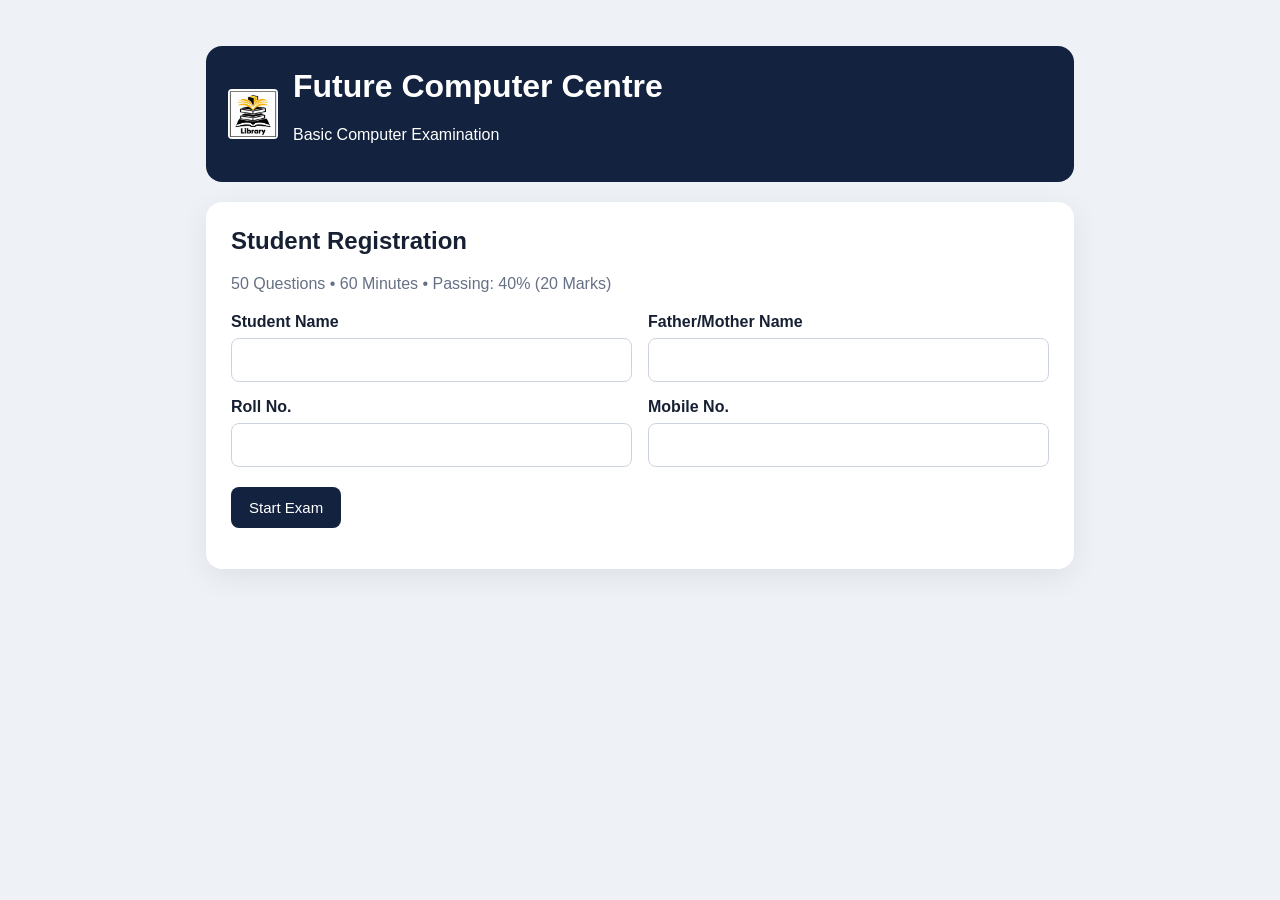
<file: index.html>
<!doctype html> 
<html lang="en">
<head>
<meta charset="utf-8">
<meta name="viewport" content="width=device-width,initial-scale=1"> 
<title>Future Computer Centre - Basic Exam</title>
<link rel="stylesheet" href="style.css">
<style>
  .logo-img { width: 50px; height: 50px; border-radius: 4px; object-fit: contain; }
  .examtop { display: flex; justify-content: space-between; align-items: center; margin-bottom: 15px; }
  .q-palette { display: flex; flex-wrap: wrap; gap: 5px; margin-top: 15px; margin-bottom: 15px; }
  .q-btn { width: 35px; height: 35px; border: 1px solid #ccc; background: #f0f0f0; cursor: pointer; border-radius: 3px; font-weight: bold; }
  .q-btn.active { border: 2px solid #007bff; background: #e7f1ff; }
  .q-btn.answered { background: #28a745; color: white; border-color: #28a745; }
</style>
</head> 
<body>
<div class="wrap"> 
<header style="display:flex; align-items:center; gap:15px;">
  <!-- Integrated Library Logo -->
  <img class="logo-img" src="library.jpeg" alt="Library Logo">
  <div>
    <h1>Future Computer Centre</h1>
    <p>Basic Computer Examination</p>
  </div>
</header> 

<section id="start" class="card"> 
<h2>Student Registration</h2>
<p class="muted">50 Questions • 60 Minutes • Passing: 40% (20 Marks)</p> 
<div class="grid">
  <label>Student Name<input id="name" required></label>
  <label>Father/Mother Name<input id="parent" required></label> 
  <label>Roll No.<input id="roll" required></label>
  <label>Mobile No.<input id="mobile"></label>
</div> 
<button onclick="startExam()">Start Exam</button>
<p id="err" class="error"></p> 
</section> 

<section id="exam" class="card hidden">
  <div class="examtop">
    <span id="progress"></span>
    <strong id="timer">60:00</strong>
  </div> 
  <div id="question"></div>
  
  <!-- Question Palette for 50 Qs -->
  <div id="palette" class="q-palette"></div>

  <div class="nav">
    <button id="prev" onclick="prevQ()">Previous</button>
    <button id="next" onclick="nextQ()">Next</button>
    <button id="submit" class="danger" onclick="submitExam()">Submit Exam</button>
  </div>
</section> 

<section id="result" class="card hidden"></section> 
</div> 

<script> 
const questions = [
  // Computer Basics
  {"q": "What does CPU stand for?", "options": ["Central Processing Unit", "Computer Personal Unit", "Central Program Utility", "Control Processing User"], "answer": 0},
  {"q": "Which device is mainly used to type text?", "options": ["Monitor", "Keyboard", "Speaker", "Printer"], "answer": 1},
  {"q": "Which of these is an output device?", "options": ["Mouse", "Keyboard", "Monitor", "Scanner"], "answer": 2},
  {"q": "What is the full form of RAM?", "options": ["Read Access Memory", "Random Access Memory", "Run Access Memory", "Rapid Action Memory"], "answer": 1},
  {"q": "Which shortcut key is used to Copy selected text?", "options": ["Ctrl + X", "Ctrl + C", "Ctrl + V", "Ctrl + Z"], "answer": 1},
  {"q": "Which shortcut key is used to Paste?", "options": ["Ctrl + P", "Ctrl + V", "Ctrl + S", "Ctrl + A"], "answer": 1},
  {"q": "What is the shortcut key to Save a file?", "options": ["Ctrl + S", "Ctrl + D", "Ctrl + W", "Ctrl + F"], "answer": 0},
  {"q": "Which key is used to delete characters to the left of the cursor?", "options": ["Delete", "Backspace", "Shift", "Tab"], "answer": 1},
  {"q": "What is the full form of ROM?", "options": ["Read Only Memory", "Random Only Memory", "Run Operating Memory", "Real Output Module"], "answer": 0},
  {"q": "Which device provides temporary power backup to a PC?", "options": ["UPS", "CPU", "RAM", "Hard Disk"], "answer": 0},

  // MS Paint
  {"q": "What is the primary extension for files saved in MS Paint?", "options": [".png", ".docx", ".xlsx", ".pptx"], "answer": 0},
  {"q": "Which tool in MS Paint is used to fill color in a closed shape?", "options": ["Pencil", "Fill with color (Bucket)", "Brush", "Eraser"], "answer": 1},
  {"q": "Which tool in MS Paint allows you to zoom in on a photo?", "options": ["Magnifier", "Text Tool", "Color Picker", "Selection"], "answer": 0},
  {"q": "Which key combination is used to Undo an action in MS Paint?", "options": ["Ctrl + Y", "Ctrl + Z", "Ctrl + X", "Ctrl + A"], "answer": 1},
  {"q": "Which tool is used to write text in MS Paint?", "options": ["Pencil", "Text Tool (A)", "Brush", "Curve"], "answer": 1},
  {"q": "Which shape tool is used to draw perfect circles in Paint while holding Shift?", "options": ["Rectangle", "Oval", "Line", "Polygon"], "answer": 1},
  {"q": "What happens when you press Ctrl + N in MS Paint?", "options": ["Opens a new page", "Saves the file", "Prints the page", "Closes Paint"], "answer": 0},
  {"q": "Which color is selected as 'Color 1' in MS Paint?", "options": ["Background Color", "Foreground/Drawing Color", "Transparent Color", "Eraser Color"], "answer": 1},
  {"q": "Which tool allows freehand drawing in MS Paint?", "options": ["Pencil", "Rectangle", "Line", "Fill Color"], "answer": 0},
  {"q": "Can you insert 3D shapes directly in basic MS Paint?", "options": ["Yes", "No", "Only on Sundays", "With Ctrl key"], "answer": 1},

  // MS Word (WinWord)
  {"q": "What is the executable file name to open MS Word from Run dialog?", "options": ["msword.exe", "winword.exe", "word.exe", "wordpad.exe"], "answer": 1},
  {"q": "What is the default extension of MS Word 2007 and later files?", "options": [".docx", ".doc", ".txt", ".rtf"], "answer": 0},
  {"q": "Which shortcut key is used to Select All text in MS Word?", "options": ["Ctrl + A", "Ctrl + S", "Ctrl + Alt + A", "Shift + A"], "answer": 0},
  {"q": "Which alignment sets text evenly between left and right margins?", "options": ["Align Left", "Center", "Align Right", "Justify"], "answer": 3},
  {"q": "Which key is used to check Spelling and Grammar in MS Word?", "options": ["F5", "F7", "F12", "F2"], "answer": 1},
  {"q": "What is the shortcut key to Bold selected text?", "options": ["Ctrl + B", "Ctrl + I", "Ctrl + U", "Ctrl + Shift + B"], "answer": 0},
  {"q": "Which feature in MS Word automatically moves text to the next line?", "options": ["Word Wrap", "Line Wrap", "Text Shift", "Auto Paragraph"], "answer": 0},
  {"q": "What is the shortcut to open the Print Preview dialog?", "options": ["Ctrl + P", "Ctrl + F2", "Alt + P", "Both A and B"], "answer": 3},
  {"q": "Which view displays the document as it will appear when printed?", "options": ["Draft View", "Web Layout", "Print Layout", "Outline View"], "answer": 2},
  {"q": "Which feature is used to send the same letter to multiple recipients?", "options": ["Mail Merge", "Macro", "Cross-reference", "Track Changes"], "answer": 0},

  // MS Excel
  {"q": "What is the intersection of a column and a row in Excel called?", "options": ["Square", "Cell", "Box", "Block"], "answer": 1},
  {"q": "Every formula in MS Excel must begin with which symbol?", "options": ["+", "@", "=", "#"], "answer": 2},
  {"q": "What is the standard file extension for MS Excel workbooks?", "options": [".xlsx", ".xlsb", ".doc", ".pdf"], "answer": 0},
  {"q": "Which function is used to add values in a range of cells?", "options": ["ADD()", "TOTAL()", "SUM()", "COUNT()"], "answer": 2},
  {"q": "How are columns identified in MS Excel?", "options": ["Numbers (1, 2, 3)", "Letters (A, B, C)", "Roman numerals", "Symbols"], "answer": 1},
  {"q": "What is the total default sheet count in newer Excel versions?", "options": ["1", "3", "5", "10"], "answer": 0},
  {"q": "Which formula is correct to calculate average of cells A1 to A5?", "options": ["=AVG(A1:A5)", "=AVERAGE(A1:A5)", "=SUM(A1:A5)/AVG", "=MEAN(A1:A5)"], "answer": 1},
  {"q": "What shortcut key opens the 'Format Cells' dialog box in Excel?", "options": ["Ctrl + 1", "Ctrl + F", "Alt + F1", "Shift + F11"], "answer": 0},
  {"q": "Which key is pressed to edit the active cell in Excel?", "options": ["F2", "F4", "F7", "F11"], "answer": 0},
  {"q": "Which chart type is best for showing trends over time?", "options": ["Pie Chart", "Line Chart", "Bar Chart", "Scatter Plot"], "answer": 1},

  // MS PowerPoint
  {"q": "What is an individual page in a PowerPoint presentation called?", "options": ["Page", "Sheet", "Slide", "Document"], "answer": 2},
  {"q": "What is the shortcut key to start a slideshow from the beginning?", "options": ["F5", "Shift + F5", "F1", "F12"], "answer": 0},
  {"q": "Which shortcut key starts a slideshow from the current slide?", "options": ["F5", "Shift + F5", "Ctrl + F5", "Alt + F5"], "answer": 1},
  {"q": "What is the default extension of PowerPoint presentations?", "options": [".pptx", ".ppt", ".pdf", ".docx"], "answer": 0},
  {"q": "Which effect is applied to control how slides enter during presentation?", "options": ["Animation", "Slide Transition", "Custom Show", "Design Layout"], "answer": 1},
  {"q": "Which key stops an active slideshow in PowerPoint?", "options": ["Esc", "Enter", "Spacebar", "Backspace"], "answer": 0},
  {"q": "Which pane displays miniature versions of all slides in presentation?", "options": ["Slide Sorter View / Thumbnail Pane", "Notes Pane", "Task Pane", "Outline View"], "answer": 0},
  {"q": "What is the shortcut key to insert a New Slide in PowerPoint?", "options": ["Ctrl + N", "Ctrl + M", "Ctrl + S", "Ctrl + K"], "answer": 1},
  {"q": "Which tab contains options for slide themes and color schemes?", "options": ["Insert", "Design", "Transitions", "View"], "answer": 1},
  {"q": "Which view is used to give speeches while viewing speaker notes?", "options": ["Presenter View", "Reading View", "Slide Show", "Master View"], "answer": 0}
];

let current = 0;
let answers = Array(questions.length).fill(null);
let seconds = 3600; // 60 minutes
let timerId = null;
let student = {};

function startExam(){ 
  student = {
    name: document.getElementById('name').value.trim(),
    parent: document.getElementById('parent').value.trim(),
    roll: document.getElementById('roll').value.trim(),
    mobile: document.getElementById('mobile').value.trim()
  }; 
  if(!student.name || !student.parent || !student.roll){
    document.getElementById('err').textContent = 'Please fill Student Name, Father/Mother Name and Roll No.';
    return;
  } 
  document.getElementById('start').classList.add('hidden'); 
  document.getElementById('exam').classList.remove('hidden'); 
  render(); 
  timerId = setInterval(tick, 1000); 
} 

function tick(){
  seconds--;
  let m = Math.floor(seconds/60), s = seconds%60;
  document.getElementById('timer').textContent = `${String(m).padStart(2,'0')}:${String(s).padStart(2,'0')}`;
  if(seconds <= 0) submitExam(true);
} 

function render(){
  let x = questions[current];
  document.getElementById('progress').textContent = `Question ${current+1} of ${questions.length}`;
  document.getElementById('question').innerHTML = `<h2>${current+1}. ${x.q}</h2>` + 
    x.options.map((o,i) => `
      <label class="option">
        <input type="radio" name="opt" value="${i}" ${answers[current]===i?'checked':''} onchange="selectOpt(${i})"> ${o}
      </label>`).join('');
  
  document.getElementById('prev').disabled = (current === 0);
  document.getElementById('next').disabled = (current === questions.length-1);
  
  renderPalette();
}

function selectOpt(idx){
  answers[current] = idx;
  renderPalette();
}

function renderPalette(){
  let p = document.getElementById('palette');
  p.innerHTML = questions.map((_, i) => `
    <button class="q-btn ${i===current ? 'active' : ''} ${answers[i]!==null ? 'answered' : ''}" onclick="goToQ(${i})">${i+1}</button>
  `).join('');
}

function goToQ(index){
  current = index;
  render();
}

function prevQ(){ if(current > 0){ current--; render(); } } 
function nextQ(){ if(current < questions.length - 1){ current++; render(); } } 

function submitExam(auto = false){
  if(timerId) clearInterval(timerId);
  let score = answers.reduce((n, a, i) => n + (a === questions[i].answer ? 1 : 0), 0);
  let pct = (score / questions.length) * 100;
  
  localStorage.setItem('fcc_result', JSON.stringify({
    student, score, pct, answers, date: new Date().toLocaleDateString('en-IN')
  }));
  
  document.getElementById('exam').classList.add('hidden');
  let pass = pct >= 40;
  document.getElementById('result').classList.remove('hidden');
  document.getElementById('result').innerHTML = `
    <div class="resultbox">
      <h2>Exam Result</h2>
      <h1>${score} / ${questions.length}</h1>
      <p>Percentage: <b>${pct.toFixed(2)}%</b></p>
      <h2 class="${pass ? 'pass' : 'fail'}">${pass ? 'PASS' : 'FAIL'}</h2>
      <p><b>${student.name}</b><br>Roll No: ${student.roll}</p>
      ${pass ? '<button onclick="printCertificate()">Generate Certificate</button>' : ''}
      <button class="secondary" onclick="location.reload()">New Exam</button>
    </div>`;
} 

function printCertificate(){
  let r = JSON.parse(localStorage.getItem('fcc_result'));
  if(!r || r.pct < 40){
    alert('Certificate is available only for students who pass.');
    return;
  }
  window.open('certificate.html', '_blank');
} 
</script>
</body>
</html>
</file>
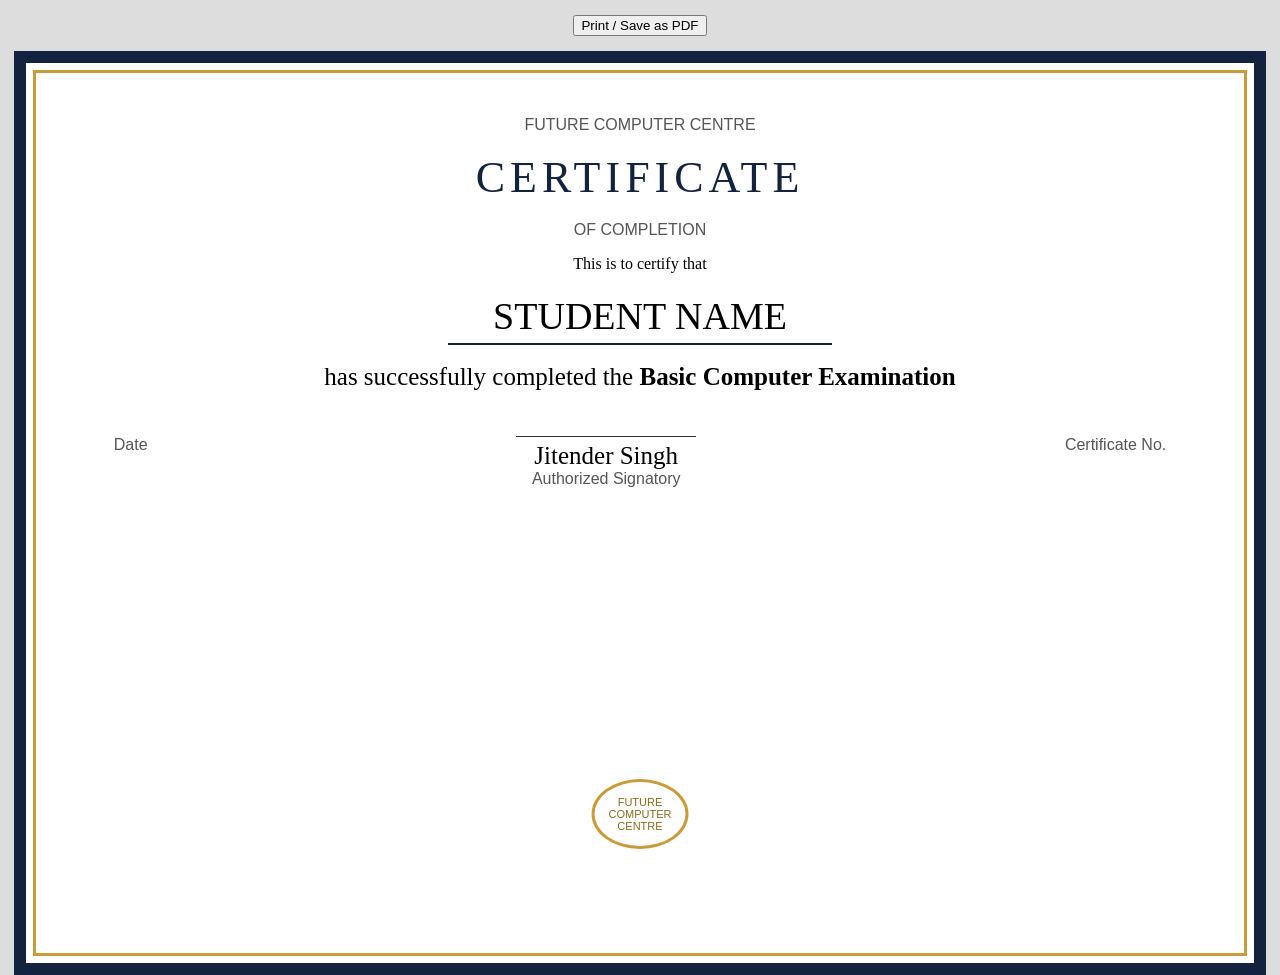
<file: certificate.html>
<!doctype html><html><head><meta charset="utf-8"><title>Certificate - Future Computer Centre</title>
<style>@page{size:A4 landscape;margin:0}body{margin:0;background:#ddd;font-family:Georgia,serif}.cert{width:297mm;height:210mm;background:#fff;margin:auto;padding:14mm;border:12px solid #13233f;outline:3px solid #c99b3b;outline-offset:-22px;text-align:center;position:relative}.small{font-family:Arial;color:#555}.title{font-size:44px;letter-spacing:5px;color:#13233f;margin:18px 0}.name{font-size:38px;text-transform:uppercase;border-bottom:2px solid #13233f;display:inline-block;padding:5px 45px}.course{font-size:25px;margin:18px}.meta{font-family:Arial;display:flex;justify-content:space-between;margin-top:45px;padding:0 35px}.sig{font-family:cursive;font-size:25px;border-top:1px solid #333;padding-top:5px;min-width:180px}.seal{position:absolute;left:50%;bottom:30mm;transform:translateX(-50%);border:3px solid #c99b3b;border-radius:50%;padding:14px;font-family:Arial;font-size:11px;color:#8a681d}.no-print{font-family:Arial;text-align:center;margin:15px}@media print{.no-print{display:none}} </style></head>
<body><div class="no-print"><button onclick="window.print()">Print / Save as PDF</button></div><div class="cert">
<div class="small">FUTURE COMPUTER CENTRE</div><div class="title">CERTIFICATE</div><div class="small">OF COMPLETION</div><p>This is to certify that</p><div class="name" id="name">Student Name</div>
<p class="course">has successfully completed the <b>Basic Computer Examination</b></p><p id="details"></p><div class="seal">FUTURE<br>COMPUTER<br>CENTRE</div>
<div class="meta"><div><div id="date"></div><div class="small">Date</div></div><div><div class="sig">Jitender Singh</div><div class="small">Authorized Signatory</div></div><div><div id="certno"></div><div class="small">Certificate No.</div></div></div>
</div><script>let r=JSON.parse(localStorage.getItem('fcc_result')||'null');if(!r||r.pct<40){document.getElementById('details').textContent='No valid passing result found.'}else{document.getElementById('name').textContent=r.student.name;document.getElementById('details').innerHTML=`Roll No: <b>${r.student.roll}</b> &nbsp; | &nbsp; Percentage: <b>${r.pct.toFixed(2)}%</b>`;document.getElementById('date').textContent=r.date;document.getElementById('certno').textContent='FCC-'+new Date().getFullYear()+'-'+r.student.roll}}</script></body></html>
</file>
<file: style.css>
*{box-sizing:border-box}body{margin:0;font-family:Arial,sans-serif;background:#eef2f7;color:#172033}.wrap{max-width:900px;margin:30px auto;padding:16px}header{background:#13233f;color:white;border-radius:16px;padding:22px;display:flex;gap:16px;align-items:center;margin-bottom:20px}.logo{width:58px;height:58px;border-radius:14px;background:#fff;color:#13233f;display:grid;place-items:center;font-weight:800;font-size:20px}h1,h2{margin-top:0}.card{background:white;border-radius:16px;padding:25px;box-shadow:0 8px 30px #00000012}.grid{display:grid;grid-template-columns:1fr 1fr;gap:16px;margin:20px 0}label{font-weight:600}input{display:block;width:100%;padding:12px;margin-top:7px;border:1px solid #ccd3df;border-radius:8px;font-size:16px}.muted{color:#667085}.hidden{display:none}.examtop{display:flex;justify-content:space-between;border-bottom:1px solid #eee;padding-bottom:15px;margin-bottom:25px}.option{display:block;border:1px solid #d8dee8;padding:14px;border-radius:9px;margin:10px 0;cursor:pointer;font-weight:400}.option input{display:inline;width:auto;margin-right:10px}.nav{display:flex;gap:10px;margin-top:25px;flex-wrap:wrap}button{border:0;background:#13233f;color:#fff;padding:12px 18px;border-radius:8px;cursor:pointer;font-size:15px}button:disabled{opacity:.4;cursor:not-allowed}.danger{background:#b42318}.secondary{background:#667085;margin-left:10px}.error{color:#b42318}.resultbox{text-align:center}.pass{color:#087443}.fail{color:#b42318}@media(max-width:650px){.grid{grid-template-columns:1fr}header{padding:16px}.card{padding:18px}}
</file>
